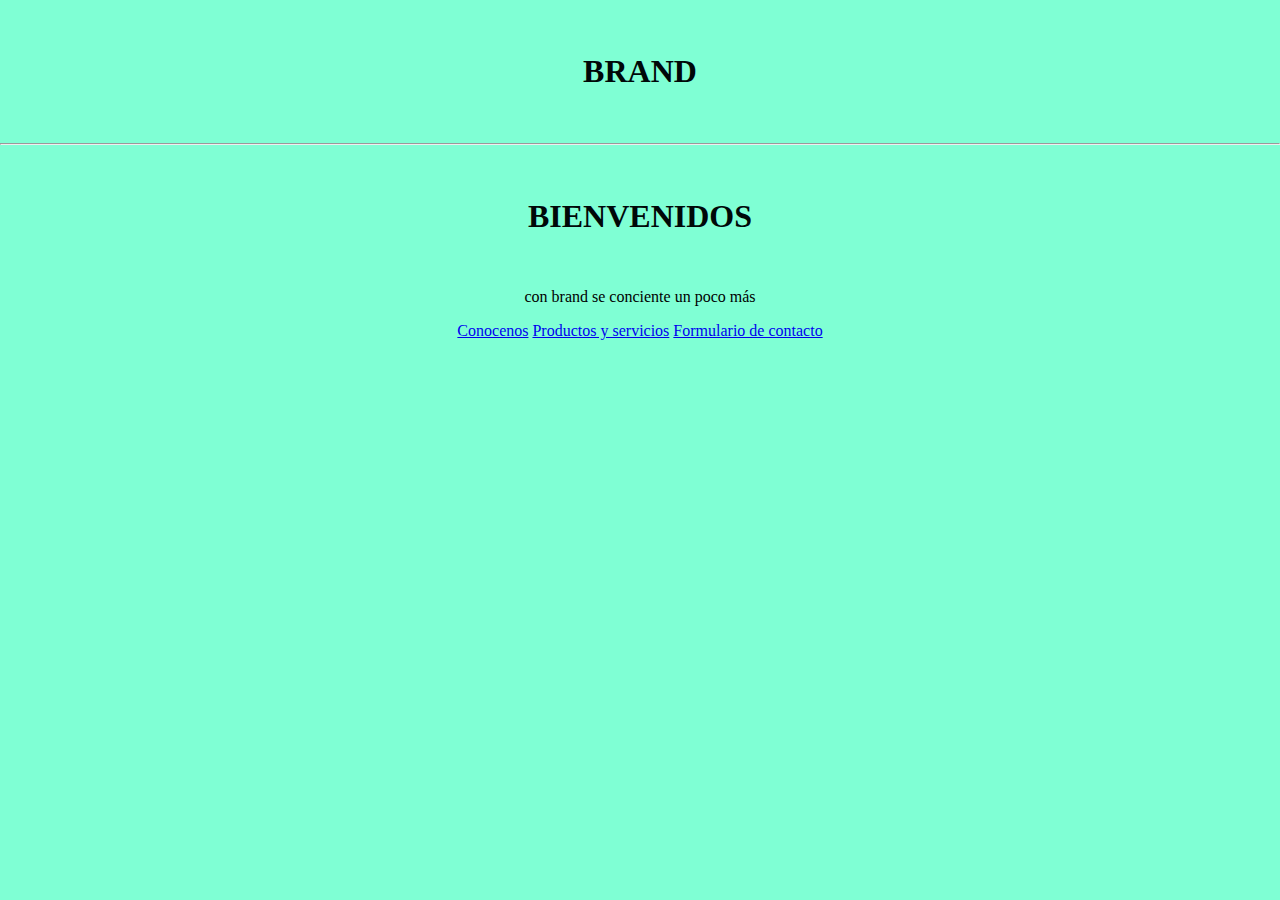
<file: LAB2/index.html>
<!DOCTYPE html>
<html lang="es">
<head>
    <meta charset="UTF-8">
    <meta http-equiv="X-UA-Compatible" content="IE=edge">
    <meta name="viewport" content="width=device-width, initial-scale=1.0">
    <title>Brand</title>
    <link rel="stylesheet" href="./main.css">
    <link rel="icon" href="./imagenes/favicon.png">
    <link rel="preconnect" href="https://fonts.gstatic.com">
<link href="https://fonts.googleapis.com/css2?family=Do+Hyeon&display=swap" rel="stylesheet">
</head>
<body>
    <center>
        <h1>BRAND</h1>
    <hr>
    <h1>BIENVENIDOS</h1>
    <p>con brand se conciente un poco más</p>
    <button1  class text-aling: center ="main__button">
        <a href="conocenos.html">Conocenos</a>
    <button2 class text-aling: left ="main__button">
        <a href="servicios.html">Productos y servicios</a>
        <button3 class text-aling: right ="main__button">
            <a href="formulario.html">Formulario de contacto</a>
    </center>
    
    


</body>
</html>
</file>
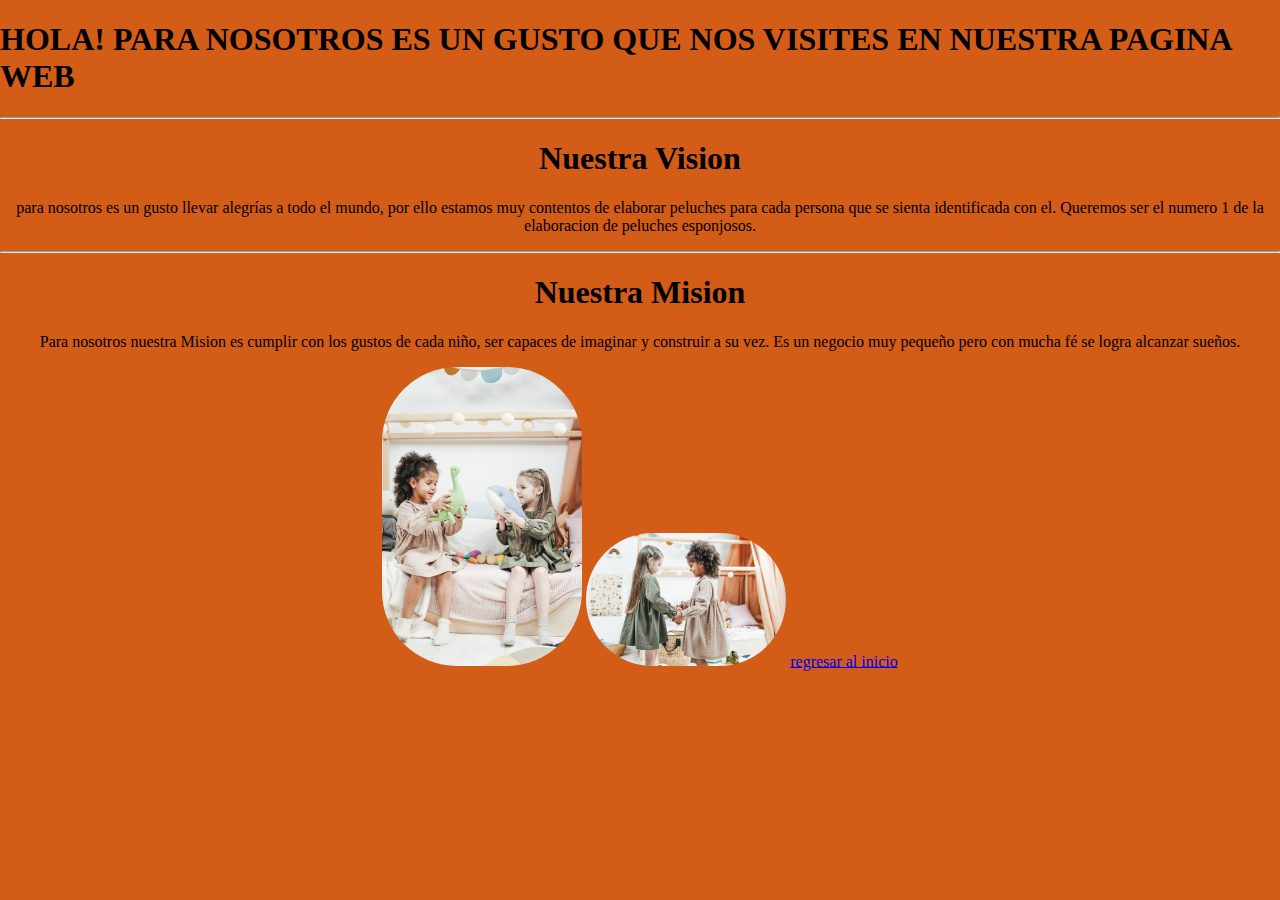
<file: LAB2/conocenos.html>
<!DOCTYPE html>
<html lang="es">
<head>
    <meta charset="UTF-8">
    <meta http-equiv="X-UA-Compatible" content="IE=edge">
    <meta name="viewport" content="width=device-width, initial-scale=1.0">
    <title>Brand</title>
    <link rel="stylesheet" href="./conocenos.css">
    <link rel="icon" href="./imagenes/favicon.png">
    <link rel="icon" href="./imagenes/favicon.png">
    <link rel="preconnect" href="https://fonts.gstatic.com">
<link href="https://fonts.googleapis.com/css2?family=Do+Hyeon&display=swap" rel="stylesheet">
</head>
<body>
    <h1>HOLA! PARA NOSOTROS ES UN GUSTO QUE NOS VISITES EN NUESTRA PAGINA WEB</h1>
    <hr>
    <center>
        <h1>Nuestra Vision</h1>
        <p class="parrafoV">para nosotros es un gusto llevar alegrías a todo el mundo, por ello estamos muy contentos de elaborar peluches para cada persona que se sienta identificada con el. Queremos ser el numero 1 de la elaboracion de peluches esponjosos.</p>
    </center>
    <hr>
    <center>
        <h1>Nuestra Mision</h1>
        <p class="parrafoM"> Para nosotros nuestra Mision es cumplir con los gustos de cada niño, ser capaces de imaginar y construir a su vez. Es un negocio muy pequeño pero con mucha fé se logra alcanzar sueños.</p>
    </center>
    <center>
        <img src="./imagenes/niños.jpg" alt="niños" class="img1">
        <img src="./imagenes/niños2.jpg" alt="niños2" class="img2">
        <a class="button4" href="./index.html">regresar al inicio</a>
        <button4 class text-aling: right ="main__button"></button4>
    </center>
    
</body>
</html>
</file>
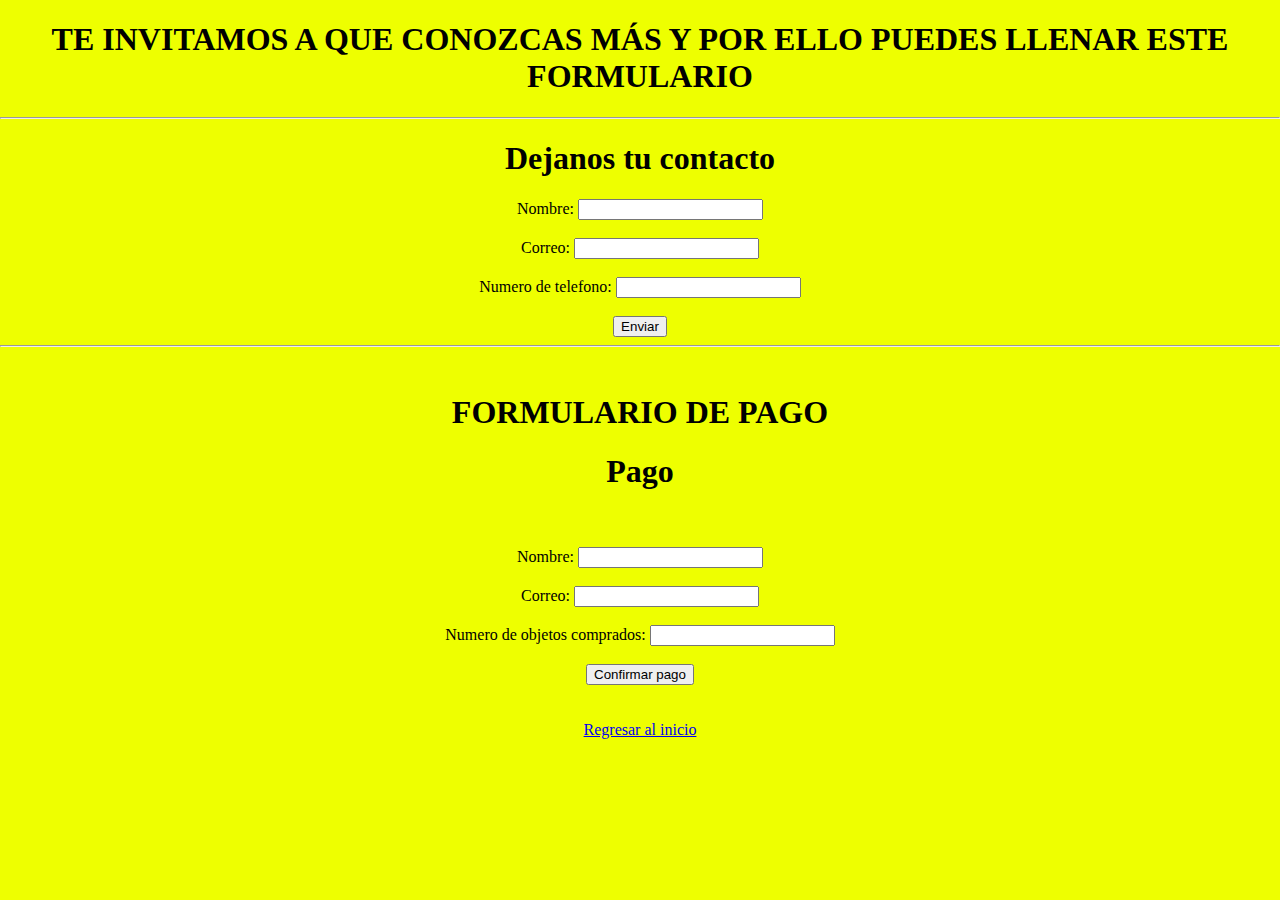
<file: LAB2/formulario.html>
<!DOCTYPE html>
<html lang="es">
<head>
    <meta charset="UTF-8">
    <meta http-equiv="X-UA-Compatible" content="IE=edge">
    <meta name="viewport" content="width=device-width, initial-scale=1.0">
    <title>Formulario</title>
    <link rel="stylesheet" href="./formulario.css">
    <link rel="icon" href="./imagenes/favicon.png">
    <link rel="icon" href="./imagenes/favicon.png">
    <link rel="preconnect" href="https://fonts.gstatic.com">
<link href="https://fonts.googleapis.com/css2?family=Do+Hyeon&display=swap" rel="stylesheet">
</head>
<body>
    <center>
        <h1>TE INVITAMOS A QUE CONOZCAS MÁS Y POR ELLO PUEDES LLENAR ESTE FORMULARIO</h1>
        <hr>
        <h1 class="title">Dejanos tu contacto</h1>
        <form>
            <label class="label">Nombre: <input type="text" name="nombres" id="nombres"></label>
            <br>
            <br>
            <label class="label">Correo: <input type="email" name="correo" id="correo"></label>
            <br>
            <br>
            <label class="label">Numero de telefono: <input type="number" name="numero" id="numero"></label>
            <br>
            <br>
            <input type="submit" value="Enviar">
        </form>
        <hr>
        <br>
    </center>
        <center>
            <h1>FORMULARIO DE PAGO</h1>
            <h1>Pago</h1>
        <br>
        <br>
        <form>
            <label class="label">Nombre: <input type="text" name="nombres" id="nombres"></label>
            <br>
            <br>
            <label class="label">Correo: <input type="email" name="correo" id="correo"></label>
            <br>
            <br>
            <label class="label">Numero de objetos comprados: <input type="number" name="numero" id="numero"></label>
            <br>
            <br>
            <input type="submit" value="Confirmar pago">
        </form>
        <br>
        <br>
        <a class="a" href="./index.html">Regresar al inicio</a>
    </center>
    
</body>
</html>
</file>
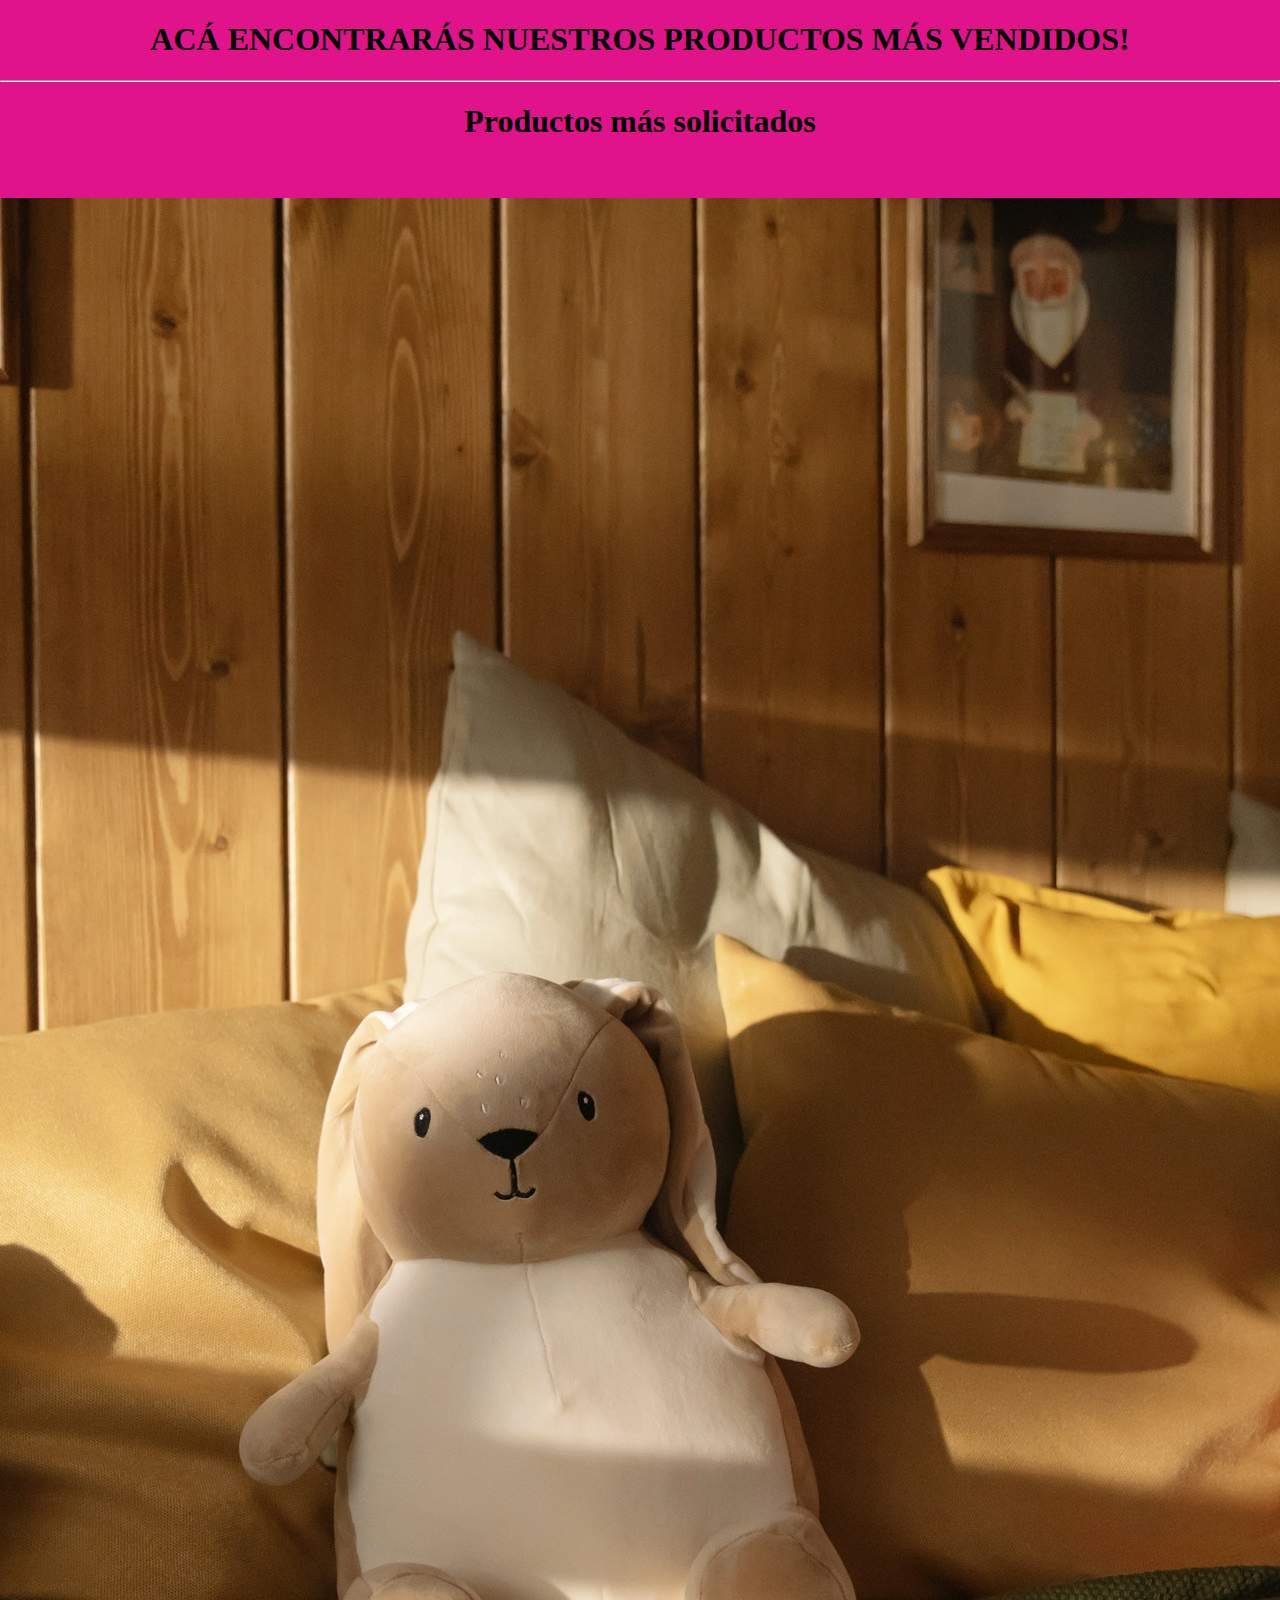
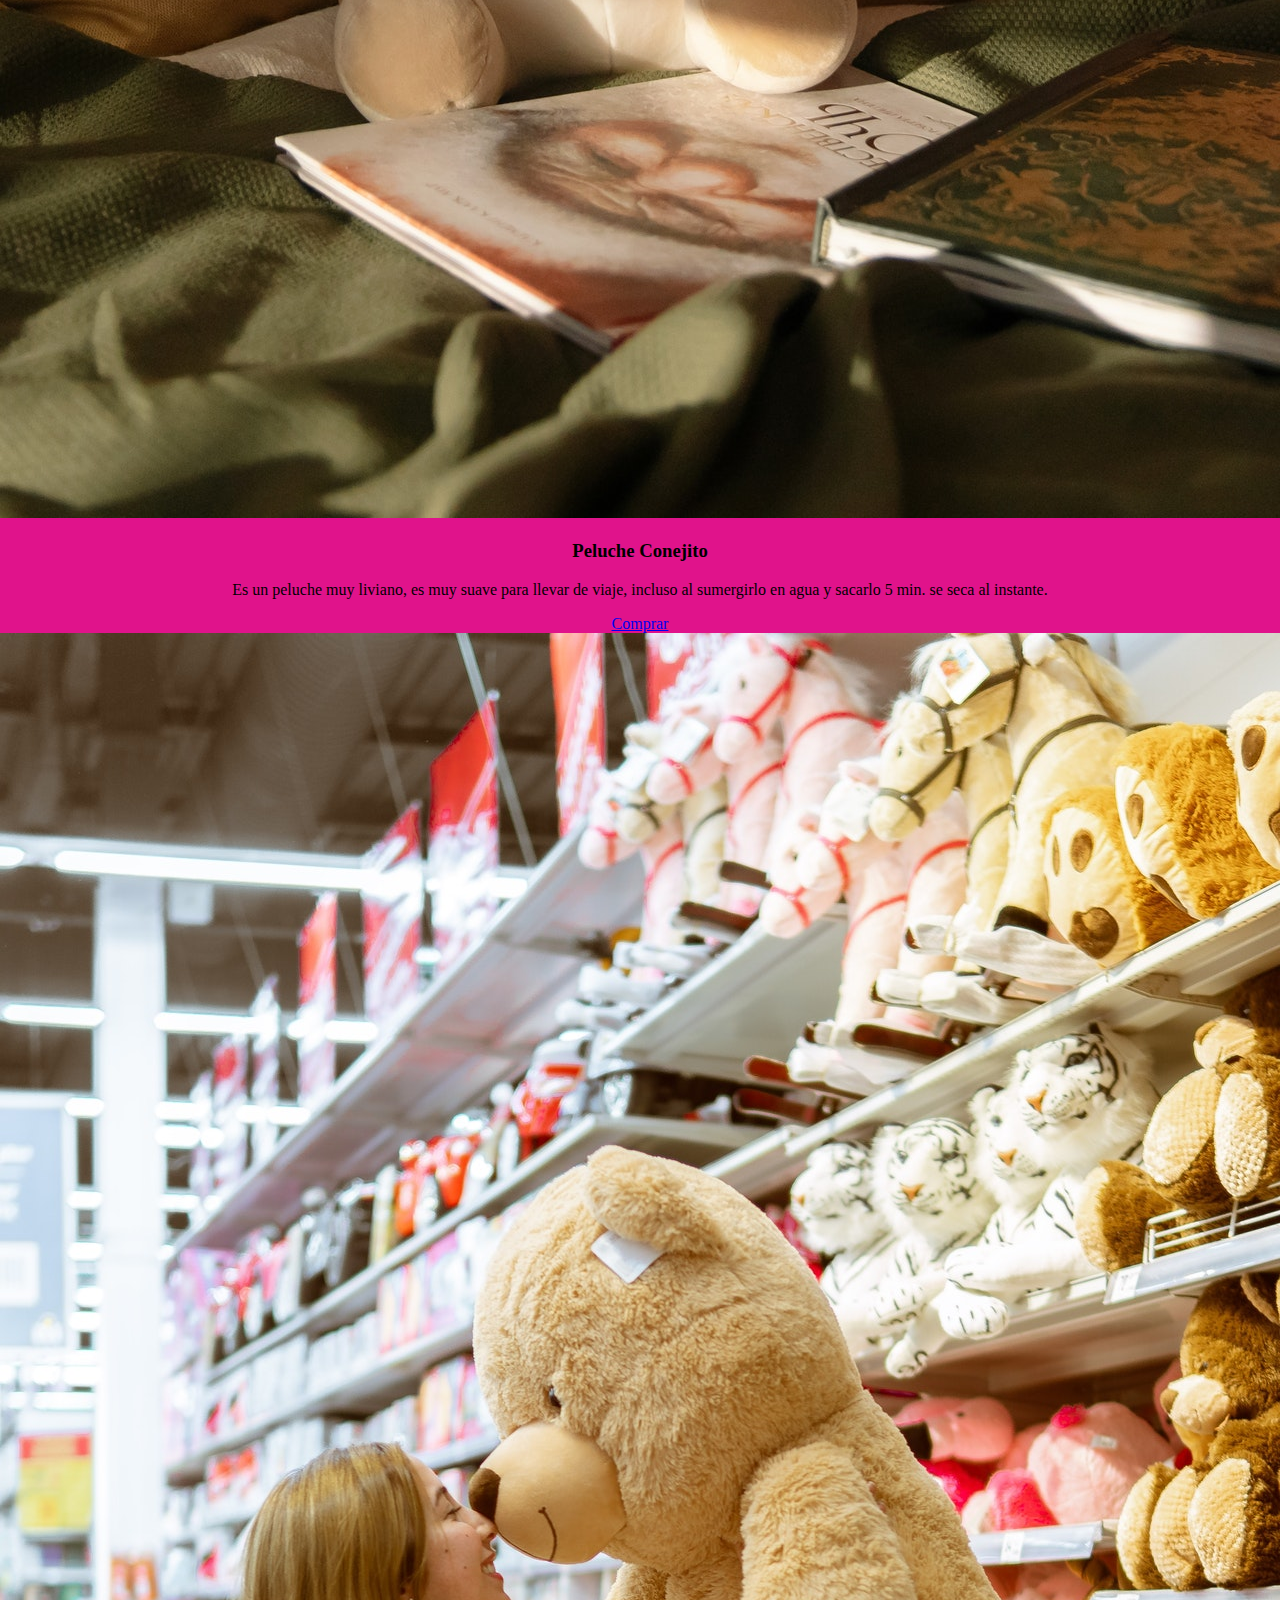
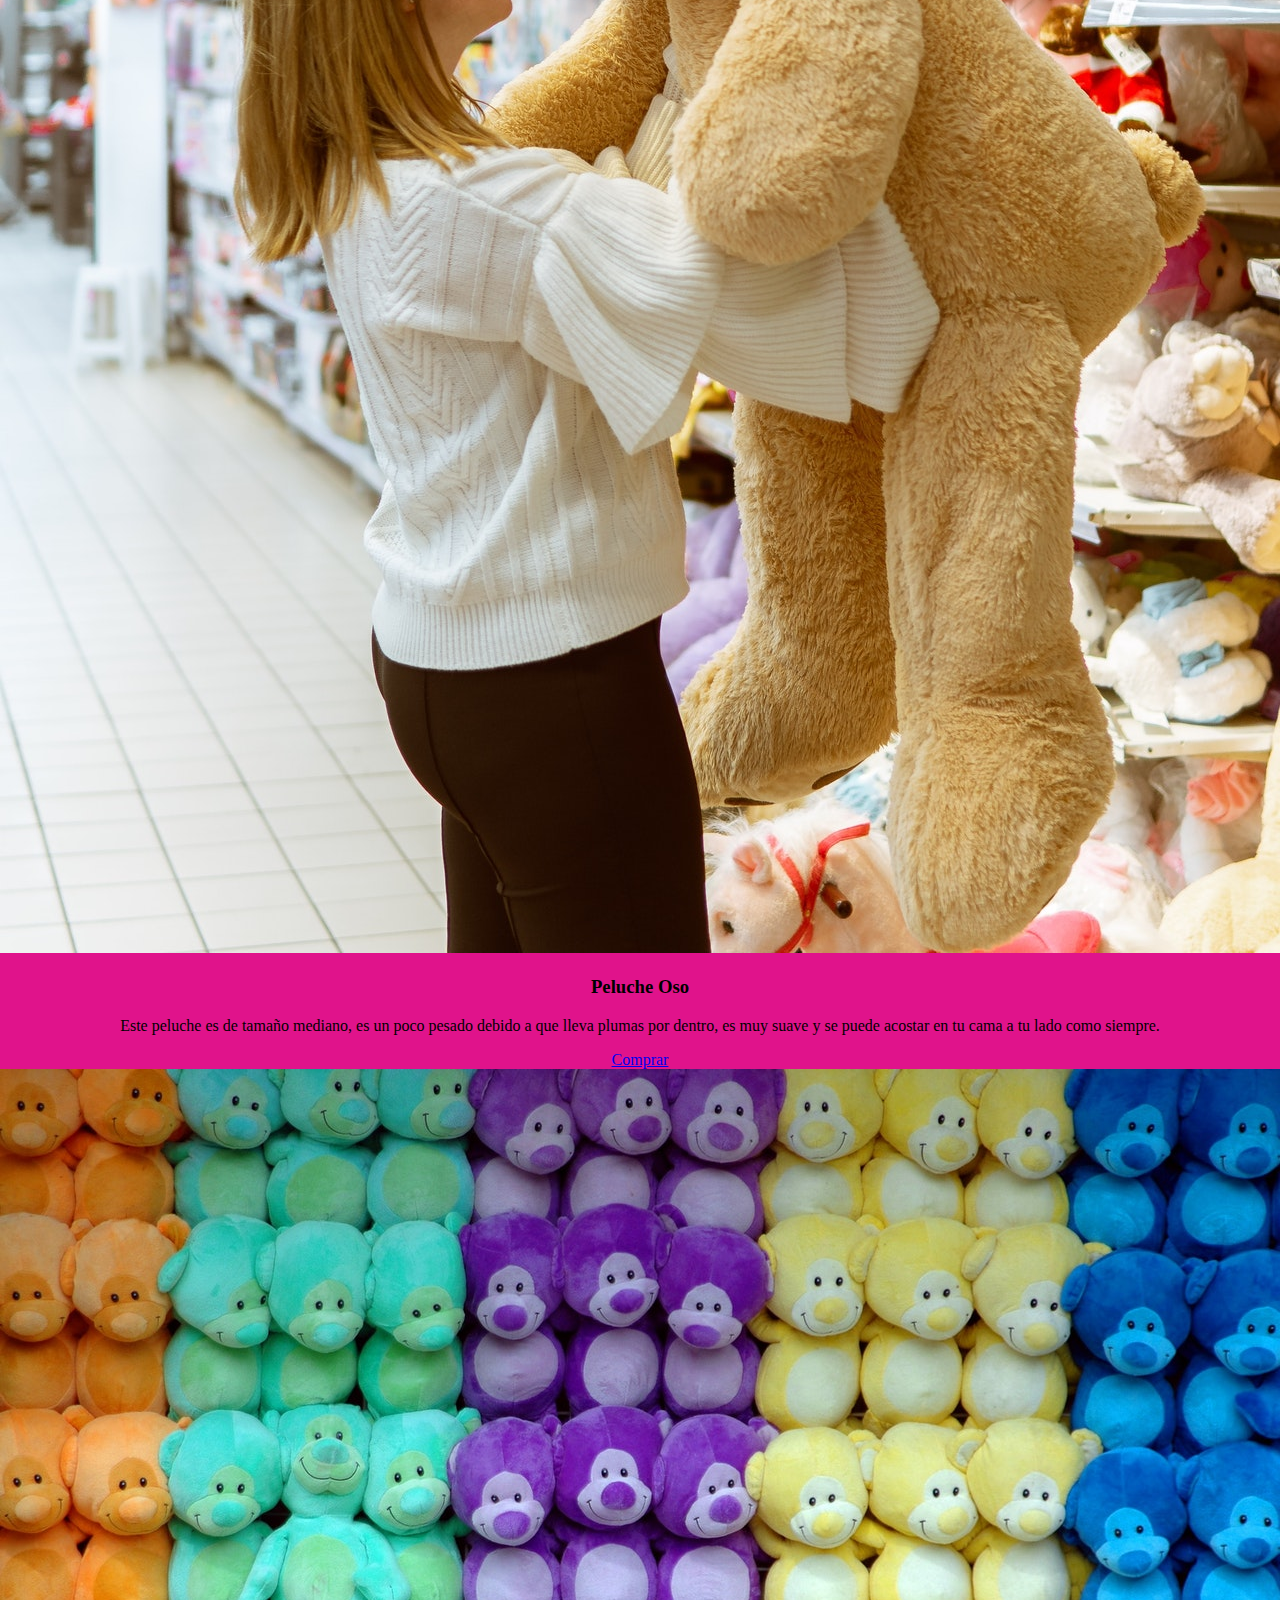
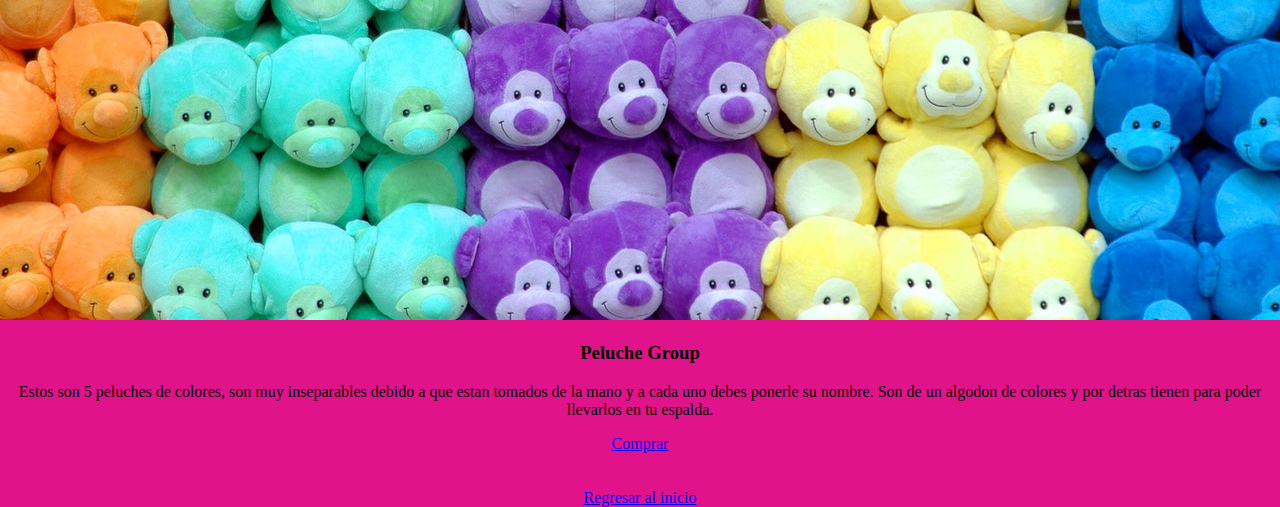
<file: LAB2/servicios.html>
<!DOCTYPE html>
<html lang="ES">
<head>
    <meta charset="UTF-8">
    <meta http-equiv="X-UA-Compatible" content="IE=edge">
    <meta name="viewport" content="width=device-width, initial-scale=1.0">
    <title>Servicios</title>
    <link rel="stylesheet" href="./servicios.css">
    <link rel="icon" href="./imagenes/favicon.png">
    <link rel="preconnect" href="https://fonts.gstatic.com">
<link href="https://fonts.googleapis.com/css2?family=Do+Hyeon&display=swap" rel="stylesheet">
</head>
<body>
    <center>
        <h1>ACÁ ENCONTRARÁS NUESTROS PRODUCTOS MÁS VENDIDOS!</h1>
        <hr>
        <center><h1>Productos más solicitados</h1></center>
    <br>
    <br>
    <div class="contenedor">
        <div class="servicio1">
            <img src="./imagenes/peluche1.jpg" alt="P1">
            <h3>Peluche Conejito</h3>
            <p>Es un peluche muy liviano, es muy suave para llevar de viaje, incluso al sumergirlo en agua y sacarlo 5 min. se seca al instante.</p>
            <a href="./formulario.html">Comprar</a>
        </div>
    </div>
    <div class="servicio2">
        <img src="./imagenes/peluche2.jpg" alt="P2">
        <h3>Peluche Oso</h3>
        <p>Este peluche es de tamaño mediano, es un poco pesado debido a que lleva plumas por dentro, es muy suave y se puede acostar en tu cama a tu lado como siempre.</p>
        <a href="./formulario.html">Comprar</a>
    </div>
    <div class="servicio3">
        <img src="./imagenes/peluche3.jpg" alt="P3">
        <h3>Peluche Group</h3>
        <p>Estos son 5 peluches de colores, son muy inseparables debido a que estan tomados de la mano y a cada uno debes ponerle su nombre. Son de un algodon de colores y por detras tienen para poder llevarlos en tu espalda.</p>
        <a href="./formulario.html">Comprar</a>
    </div>
    <br>
    <br>
    <a class="a" href="./index.html">Regresar al inicio</a>
    
</body>
</html>
</file>
<file: LAB2/main.css>
body {
    margin: 0px;
    padding: 0px;
    background-color: aquamarine;
    
}
.root {
    --letra1: 'Do Hyeon', sans-serif;
    --letra2: 'Yanone Kaffeesatz', sans-serif;
}
.title{
    font-family:(var(--letra1))
}
h2{
    text-align: center;
    color: rgb(4, 12, 12);
    text-transform: uppercase;
    left: 50%;
    top: 50%;
    position: absolute;
    transform: translateX(-50%) translateY(-50%);
}
h1{
    color: rgb(0, 8, 8);
    text-align: center;
    height: 100px;
    width: 100%;
    line-height: 100px;

}
</file>
<file: LAB2/conocenos.css>
body{
    margin: 0px;
    padding: 0px;
    background-color: rgb(211, 92, 23);
}
.img1{
    width: 200px;
    border-radius: 75px;
}
.img2{
    width: 200px;
    border-radius: 75px;
}
</file>
<file: LAB2/formulario.css>
body{
    margin: 0px;
    padding: 0px;
    background-color: rgb(238, 255, 0);
}
.root {
    --letra1: 'Do Hyeon', sans-serif;
    --letra2: 'Yanone Kaffeesatz', sans-serif;
}

.title{
    font-family:(var(--letra2))
}
</file>
<file: LAB2/servicios.css>
body{
    margin: 0px;
    padding: 0px;
    background-color: rgb(224, 19, 139);
}
.P1{
    width: 200px;
    border-radius: 75px;
    align-items: center;
}
.P2{
    width: 200px;
    border-radius: 75px;
}
.P3{
    width: 200px;
    border-radius: 75px;
}
</file>
